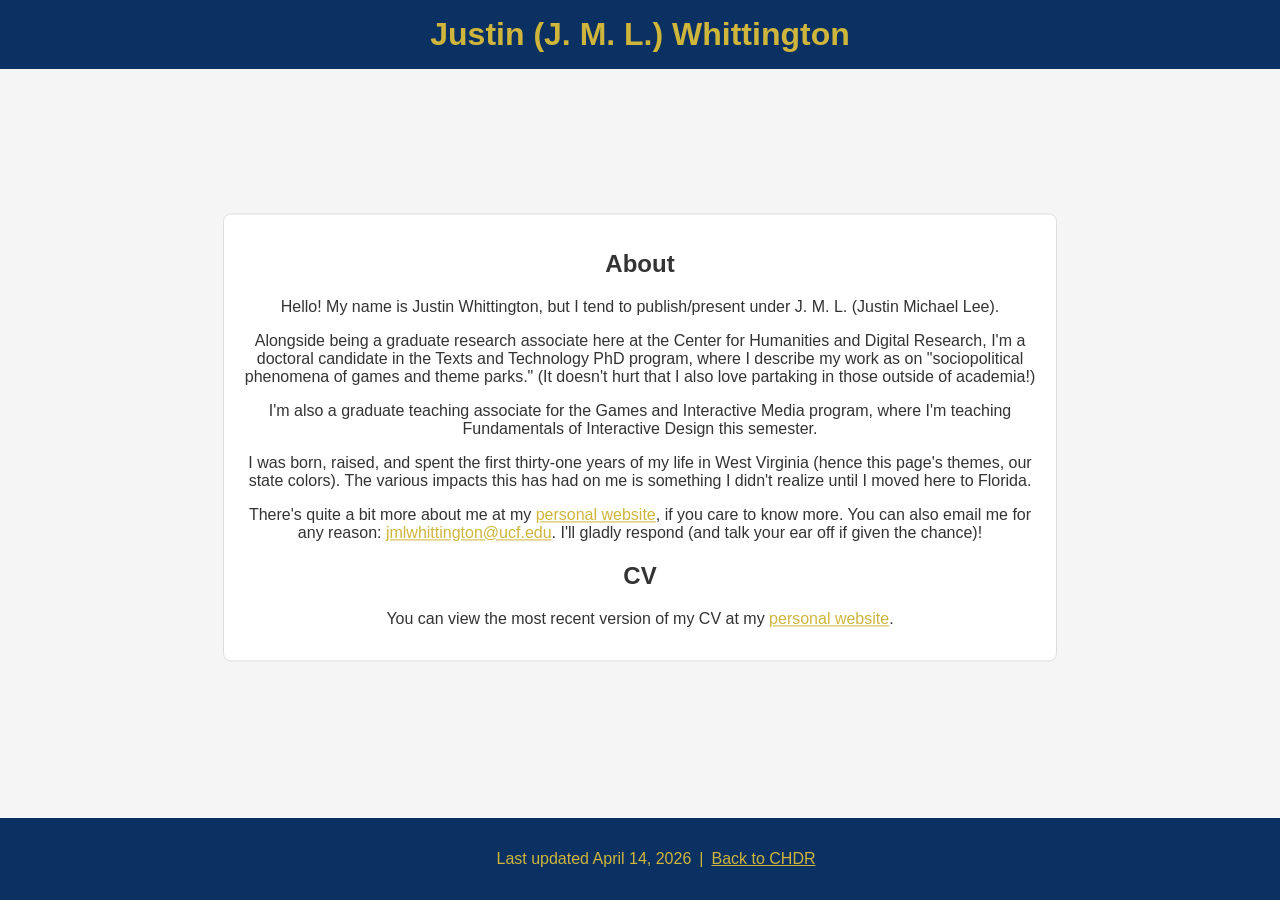
<file: index.html>
<!DOCTYPE html>
<html lang="en">
<style>
    body {
        font-family: Arial, sans-serif;
        margin: 0;
        padding: 0;
        background-color: #F5F5F5;
        color: #333;
        margin-bottom: 114px;
    }
    header {
        background-color: #0A3161; /* West Virginia Blue */
        color: #CFB53B; /* West Virginia Gold */
        padding: 1em;
        text-align: center;
    }
    h1 {
        margin: 0;
        font-size: 2em;
    }
    .container {
        width: 80%;
        max-width: 800px;
        margin: 2em auto;
        padding: 1em;
        background-color: #FFFFFF;
        border: 1px solid #DDD;
        border-radius: 8px;
        text-align: center;
    }
    footer {
        text-align: center;
        padding: 1em;
        background-color: #0A3161; /* West Virginia Blue */
        color: #CFB53B; /* West Virginia Gold */
        position: fixed;
        width: 100%;
        bottom: 0;
    }
    a {
        color: #CFB53B; /* West Virginia Blue */
    }
    a:hover {
        font-style: italic;
    }
    @media screen and (min-width: 39.688rem) {
        .container {
            position: absolute;
            top: 50%;
            left: 50%;
            transform: translate(-50%, -60%);
        }
    }
</style>
<body>
    <header>
        <h1>Justin (J. M. L.) Whittington</h1>
    </header>
    <div class="container">
        <section id="about-me">
            <h2>About</h2>
            <p>
            Hello! My name is Justin Whittington, but I tend to publish/present under J. M. L. (Justin Michael Lee).
            </p>
            <p>
            Alongside being a graduate research associate here at the Center for Humanities and Digital Research, I'm a doctoral candidate in the Texts and Technology PhD program, where I describe my work as on "sociopolitical phenomena of games and theme parks." (It doesn't hurt that I also love partaking in those outside of academia!)
            </p>
            <p>
            I'm also a graduate teaching associate for the Games and Interactive Media program, where I'm teaching Fundamentals of Interactive Design this semester.
            </p>
            <p>
            I was born, raised, and spent the first thirty-one years of my life in West Virginia (hence this page's themes, our state colors). The various impacts this has had on me is something I didn't realize until I moved here to Florida.
            </p>
            <p>
            There's quite a bit more about me at my <a href="https://jmlwhittington.com/">personal website</a>, if you care to know more. You can also email me for any reason: <a href="mailto:jmlwhittington@ucf.edu">jmlwhittington@ucf.edu</a>. I'll gladly respond (and talk your ear off if given the chance)!
            </p>
            </section>
            <section id="cv">
            <h2>CV</h2>
            <p>
            You can view the most recent version of my CV at my <a href="https://jmlwhittington.com/cv/">personal website</a>.
            </p>
        </section>
    </div>
    <footer>
        <p>Last updated April 14, 2026&ensp;|&ensp;<a href="https://chdr.cah.ucf.edu/about.html">Back to CHDR</a></p>
    </footer>
</body>
</html>
</file>
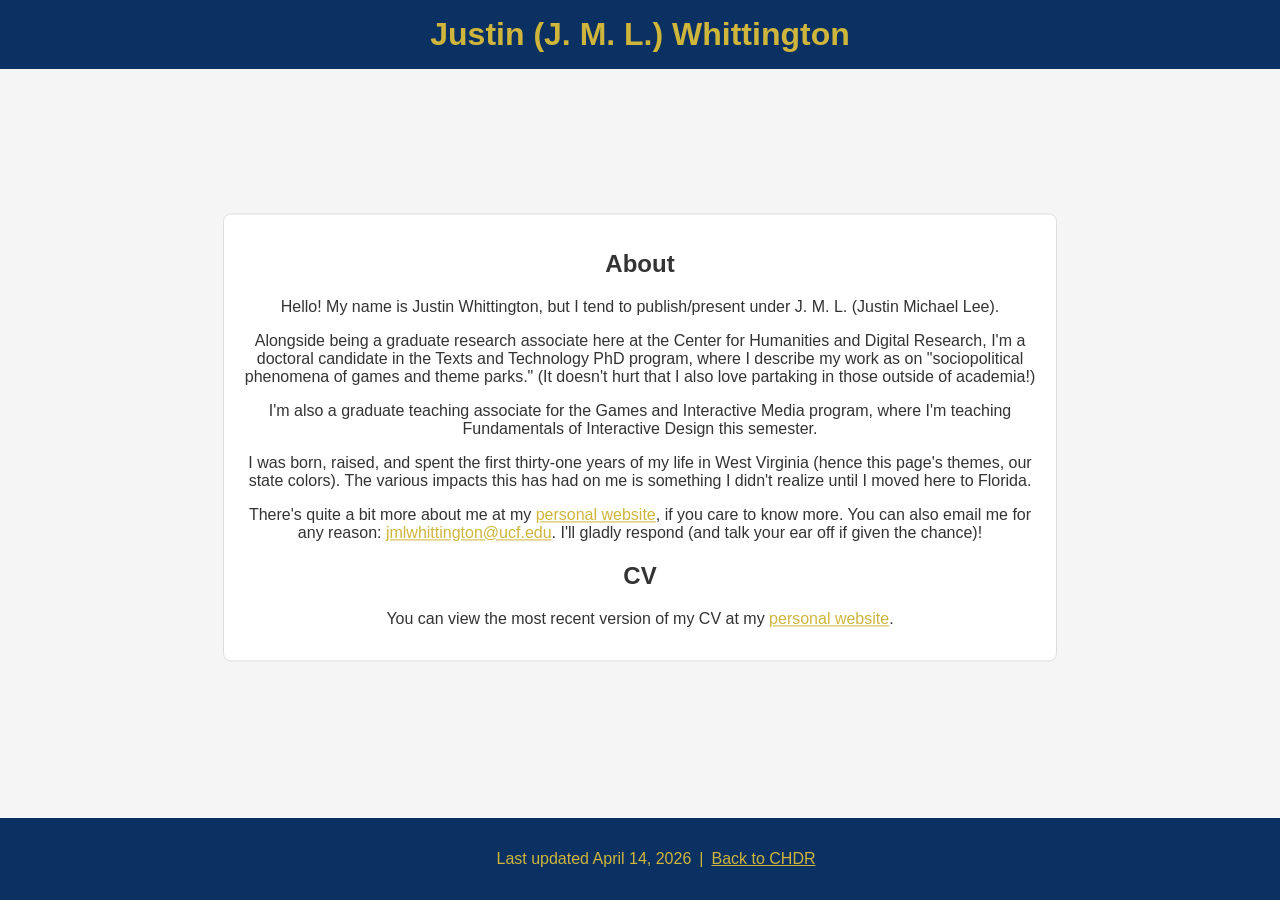
<file: chdr_site_actual.html>
<!DOCTYPE html>
<html lang="en">
<head>
    <meta charset="UTF-8">
    <meta name="viewport" content="width=device-width, initial-scale=1.0">
    <title>Profile - Justin (J. M. L.) Whittington > CHDR</title>
</head>
<style>
html, body {
    margin: 0px;
    padding: 0px;
    border: 0px;
    width: 100%;
    height: 100%;
}
iframe {
    width: 100%;
    height: 100%;
    margin: 0px;
    padding: 0px;
    border: 0px;
    display: block;
}
</style>
<body>
    <iframe src="https://jmlwhittington.github.io/CHDR-profile-site/" width=100% height=100%></iframe>
</body>

</html>
</file>
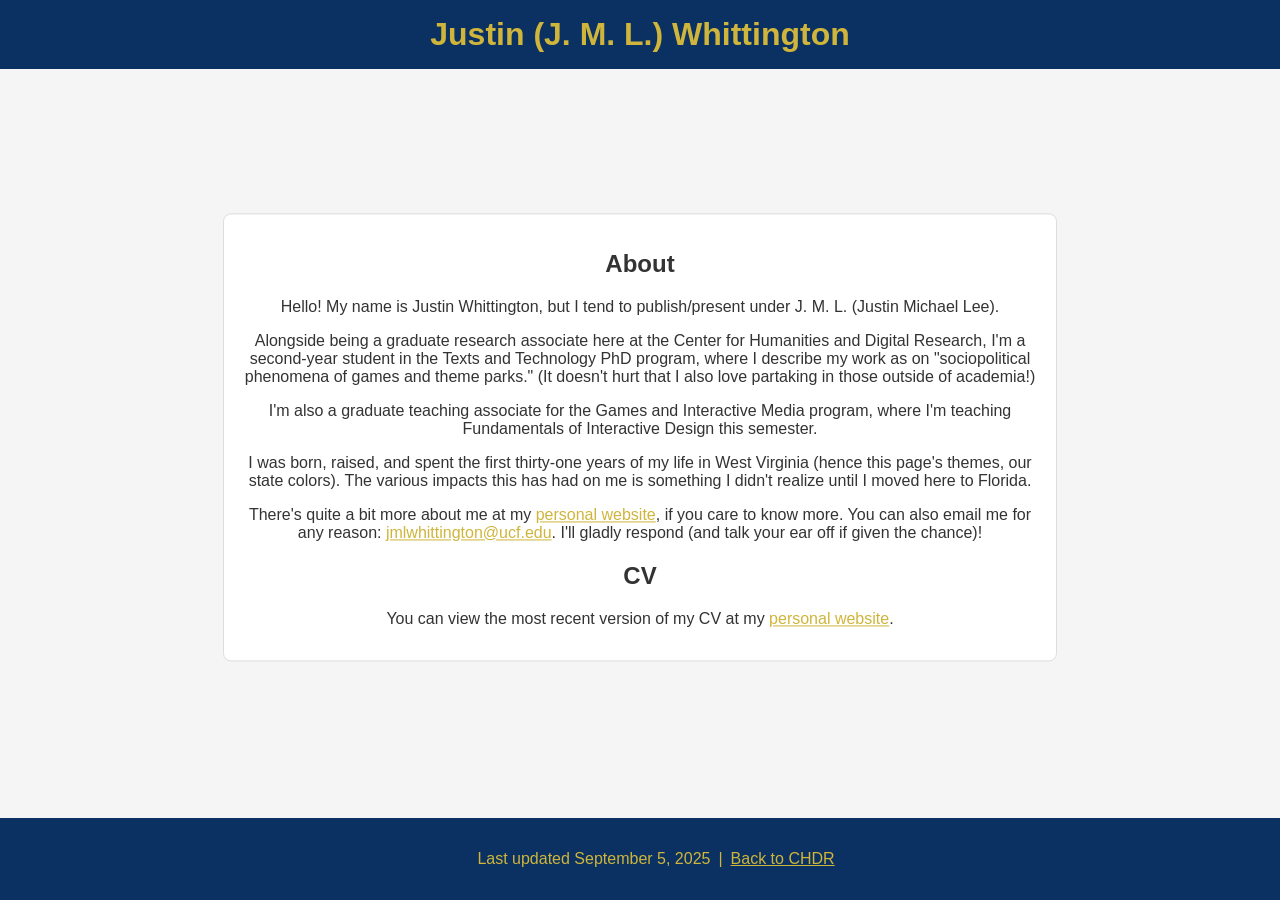
<file: chdr_site_jw.html>
<!DOCTYPE html>
<html lang="en">
<style>
    body {
        font-family: Arial, sans-serif;
        margin: 0;
        padding: 0;
        background-color: #F5F5F5;
        color: #333;
        margin-bottom: 114px;
    }
    header {
        background-color: #0A3161; /* West Virginia Blue */
        color: #CFB53B; /* West Virginia Gold */
        padding: 1em;
        text-align: center;
    }
    h1 {
        margin: 0;
        font-size: 2em;
    }
    .container {
        width: 80%;
        max-width: 800px;
        margin: 2em auto;
        padding: 1em;
        background-color: #FFFFFF;
        border: 1px solid #DDD;
        border-radius: 8px;
        text-align: center;
    }
    footer {
        text-align: center;
        padding: 1em;
        background-color: #0A3161; /* West Virginia Blue */
        color: #CFB53B; /* West Virginia Gold */
        position: fixed;
        width: 100%;
        bottom: 0;
    }
    a {
        color: #CFB53B; /* West Virginia Blue */
    }
    a:hover {
        font-style: italic;
    }
    @media screen and (min-width: 39.688rem) {
        .container {
            position: absolute;
            top: 50%;
            left: 50%;
            transform: translate(-50%, -60%);
        }
    }
</style>
<body>
    <header>
        <h1>Justin (J. M. L.) Whittington</h1>
    </header>
    <div class="container">
        <section id="about-me">
            <h2>About</h2>
            <p>
            Hello! My name is Justin Whittington, but I tend to publish/present under J. M. L. (Justin Michael Lee).
            </p>
            <p>
            Alongside being a graduate research associate here at the Center for Humanities and Digital Research, I'm a second-year student in the Texts and Technology PhD program, where I describe my work as on "sociopolitical phenomena of games and theme parks." (It doesn't hurt that I also love partaking in those outside of academia!)
            </p>
            <p>
            I'm also a graduate teaching associate for the Games and Interactive Media program, where I'm teaching Fundamentals of Interactive Design this semester.
            </p>
            <p>
            I was born, raised, and spent the first thirty-one years of my life in West Virginia (hence this page's themes, our state colors). The various impacts this has had on me is something I didn't realize until I moved here to Florida.
            </p>
            <p>
            There's quite a bit more about me at my <a href="https://jmlwhittington.com/">personal website</a>, if you care to know more. You can also email me for any reason: <a href="mailto:jmlwhittington@ucf.edu">jmlwhittington@ucf.edu</a>. I'll gladly respond (and talk your ear off if given the chance)!
            </p>
            </section>
            <section id="cv">
            <h2>CV</h2>
            <p>
            You can view the most recent version of my CV at my <a href="https://jmlwhittington.com/cv/">personal website</a>.
            </p>
        </section>
    </div>
    <footer>
        <p>Last updated September 5, 2025&ensp;|&ensp;<a href="https://chdr.cah.ucf.edu/about.html">Back to CHDR</a></p>
    </footer>
</body>
</html>
</file>
